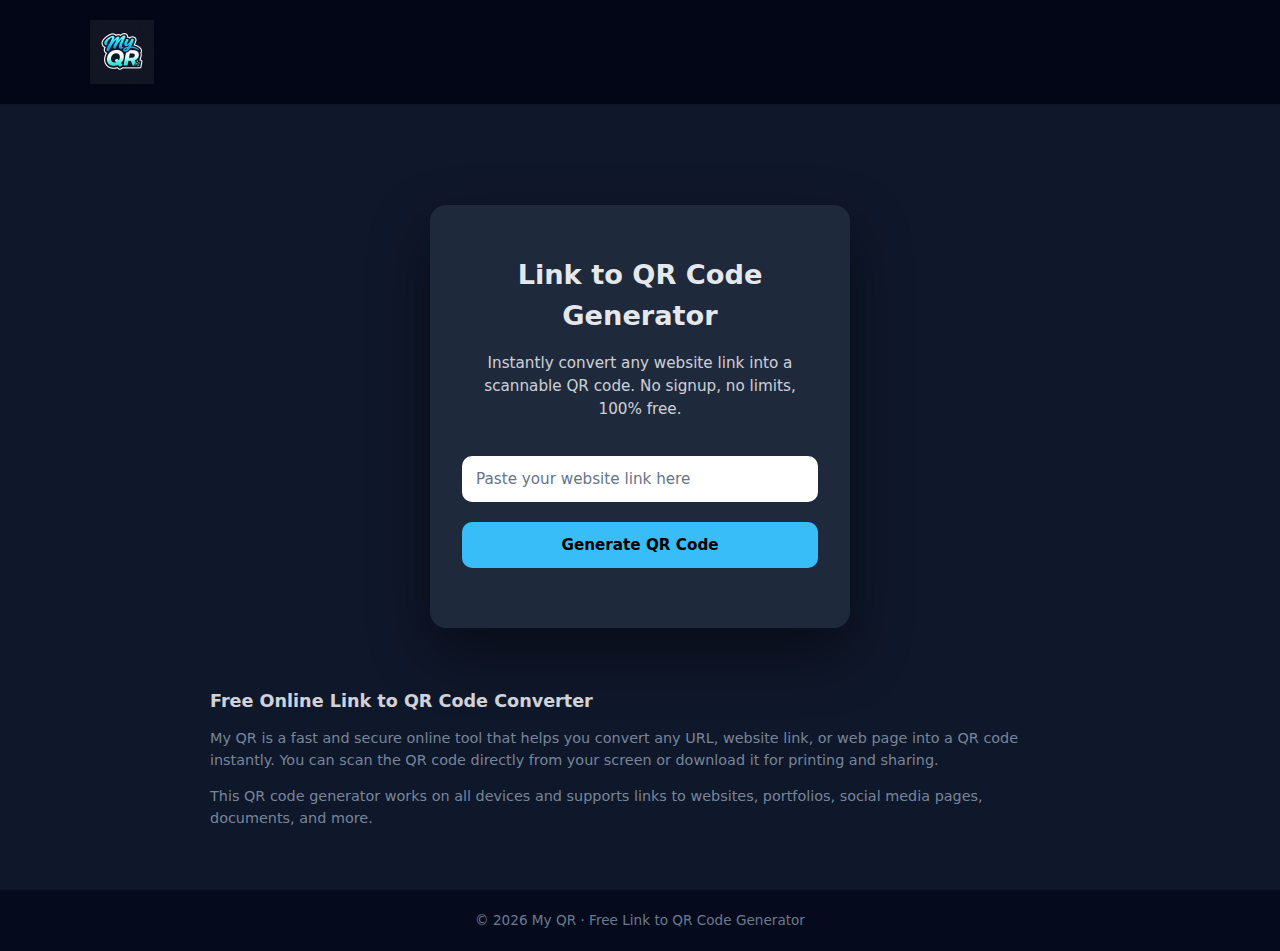
<file: templates/index.html>
<!DOCTYPE html>
<html lang="en">
<head>
    <meta charset="UTF-8">

    <title>Link to QR Code Converter | Free Online QR Generator</title>
    <link rel="icon" type="image/png" href="/static/logo.png">

    <meta name="description"
          content="Convert any link or website URL into a QR code instantly. Free online link to QR code generator with download option. Fast, secure, and easy to use.">

    <meta name="keywords"
          content="link to qr code, url to qr code, qr code generator, website to qr, free qr code generator, online qr maker">

    <meta name="author" content="My QR">

    <meta name="viewport" content="width=device-width, initial-scale=1.0">

    <link rel="canonical" href="/" />
    <link rel="stylesheet" href="/static/style.css">

    <!-- Structured Data for Google SEO -->
    <script type="application/ld+json">
    {
      "@context": "https://schema.org",
      "@type": "WebApplication",
      "name": "My QR",
      "description": "Free online tool to convert any link or website URL into a QR code instantly.",
      "applicationCategory": "Utility",
      "operatingSystem": "All"
    }
    </script>
</head>

<body>

    <!-- NAVBAR -->
    <header>
        <nav class="navbar">
    <img src="/static/logo.png" alt="My QR Logo" class="logo">
        </nav>
    </header>

    <!-- MAIN CONTENT -->
    <main class="container">
        <h1>Link to QR Code Generator</h1>

        <p>
            Instantly convert any website link into a scannable QR code.
            No signup, no limits, 100% free.
        </p>

        <form id="qr-form">
            <input
                id="url-input"
                type="url"
                placeholder="Paste your website link here"
                required
                aria-label="Enter website URL to generate QR code"
            >
            <button type="submit">Generate QR Code</button>
        </form>

        <section id="qr-result" class="qr-result" aria-live="polite"></section>
    </main>

    <!-- SEO CONTENT (Hidden but indexable) -->
    <section style="max-width:900px; margin:60px auto; padding:0 20px; font-size:0.9rem; opacity:0.9;">
        <h2>Free Online Link to QR Code Converter</h2>
        <p>
            My QR is a fast and secure online tool that helps you convert any URL,
            website link, or web page into a QR code instantly. You can scan the QR
            code directly from your screen or download it for printing and sharing.
        </p>

        <p>
            This QR code generator works on all devices and supports links to websites,
            portfolios, social media pages, documents, and more.
        </p>
    </section>

    <!-- FOOTER -->
    <footer style="text-align:center; padding:20px; font-size:0.85rem; opacity:0.7;">
        © 2026 My QR · Free Link to QR Code Generator
    </footer>

    <script src="/static/script.js"></script>
</body>
</html>
</file>
<file: static/style.css>
:root {
    --bg: #0f172a;
    --card: #1e293b;
    --primary: #38bdf8;
    --text: #e5e7eb;
    --muted: #94a3b8;
}

/* Global Reset */
* {
    box-sizing: border-box;
    font-family: "Segoe UI", system-ui, sans-serif;
}

body {
    margin: 0;
    background: var(--bg);
    color: var(--text);
    line-height: 1.5;
}

/* ---------------- NAVBAR ---------------- */
header {
    background: #020617;
    border-bottom: 1px solid rgba(255,255,255,0.06);
}

nav {
    max-width: 1100px;
    margin: 0 auto;
    padding: 16px 24px;
    font-weight: 700;
    font-size: 1.3rem;
    letter-spacing: 0.5px;
    color: var(--primary);
}

/* ---------------- MAIN CARD ---------------- */
.container {
    max-width: 420px;
    margin: 100px auto 40px;
    padding: 32px;
    background: var(--card);
    border-radius: 16px;
    box-shadow: 0 25px 60px rgba(0,0,0,0.45);
    text-align: center;
}

h1 {
    margin-bottom: 12px;
    font-size: 1.7rem;
}

p {
    font-size: 0.95rem;
    opacity: 0.88;
}

/* ---------------- FORM ---------------- */
input {
    width: 100%;
    padding: 14px;
    margin: 20px 0;
    border-radius: 10px;
    border: none;
    outline: none;
    font-size: 0.95rem;
}

input::placeholder {
    color: #64748b;
}

button {
    width: 100%;
    padding: 14px;
    background: var(--primary);
    border: none;
    border-radius: 10px;
    cursor: pointer;
    font-weight: 700;
    font-size: 0.95rem;
}

button:hover {
    opacity: 0.9;
}

/* ---------------- QR RESULT ---------------- */
.qr-result {
    margin-top: 28px;
}

.qr-result img {
    width: 220px;
    margin-bottom: 14px;
    border-radius: 10px;
    background: white;
    padding: 8px;
}

.download-btn {
    display: inline-block;
    padding: 10px 18px;
    background: #22c55e;
    color: #022c22;
    border-radius: 8px;
    text-decoration: none;
    font-weight: 700;
    font-size: 0.9rem;
}

/* ---------------- SEO TEXT SECTION ---------------- */
section h2 {
    font-size: 1.1rem;
    margin-bottom: 8px;
}

section p {
    color: var(--muted);
    font-size: 0.9rem;
}

/* ---------------- FOOTER ---------------- */
footer {
    background: #020617;
    border-top: 1px solid rgba(255,255,255,0.06);
    text-align: center;
    padding: 20px;
    font-size: 0.85rem;
    color: var(--muted);
}
/* ---------------- LOGO ---------------- */
.navbar {
    display: flex;
    align-items: center;
    padding: 20px 0;          /* gives logo breathing space */
}

.logo {
    height: 64px;             /* bigger, clear, professional */
    width: auto;
    object-fit: contain;
}
</file>
